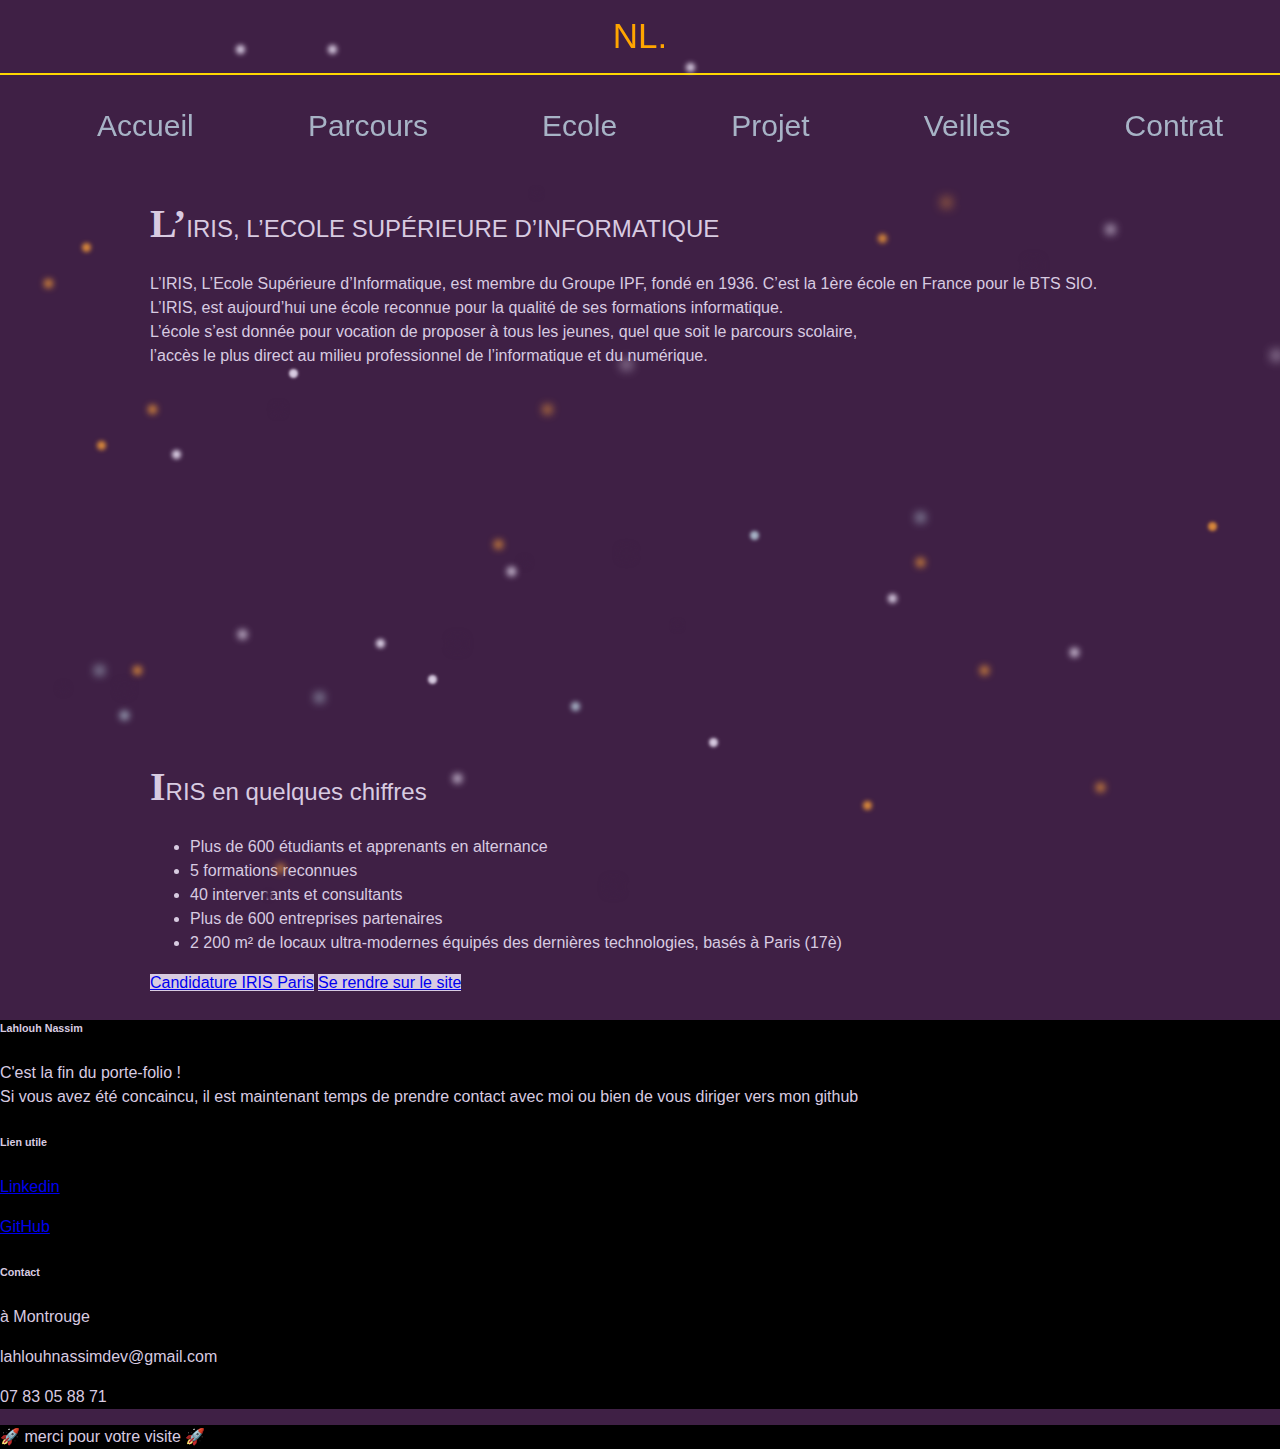
<file: ecole.html>
<!doctype html>
<html lang="en">
  <head>
    <!-- Required meta tags -->
    <meta charset="utf-8">
    <meta name="viewport" content="width=device-width, initial-scale=1">

    <!-- Bootstrap CSS -->
    <link href="https://cdn.jsdelivr.net/npm/bootstrap@5.1.3/dist/css/bootstrap.min.css" rel="stylesheet" integrity="sha384-1BmE4kWBq78iYhFldvKuhfTAU6auU8tT94WrHftjDbrCEXSU1oBoqyl2QvZ6jIW3" crossorigin="anonymous">
 

    <title>cv nass</title>
    <link href="styles.css" rel="stylesheet">
  </head>
  <header>
    <nav id="navbar-example2" class="navbar navbar-light bg-light px-3">
    <a class="navbar-brand" href="index.html">NL.</a>
    <ul class="nav nav-pills">
      <li class="nav-item">
        <a class="nav-link" href="index.html" target="blank">Accueil</a>
      </li>
      <li class="nav-item">
        <a class="nav-link" href="parcours.html" target="blank">Parcours</a>
      </li>
      <li class="nav-item">
        <a class="nav-link" href="ecole.html" target="blank">Ecole</a>
      </li>
      <li class="nav-item">
        <a class="nav-link" href="projet.html" target="blank">Projet</a>
      </li>
      <li class="nav-item">
        <a class="nav-link" href="veilles.html" target="blank">Veilles</a>
      </li>
      <li class="nav-item">
        <a class="nav-link" href="#fin">Contrat</a>
      </li>
    </ul>
  </nav>
  </header>
  <body class="background">
      <span></span>
      <span></span>
      <span></span>
      <span></span>
      <span></span>
      <span></span>
      <span></span>
      <span></span>
      <span></span>
      <span></span>
      <span></span>
      <span></span>
      <span></span>
      <span></span>
      <span></span>
      <span></span>
      <span></span>
      <span></span>
      <span></span>
      <span></span>
      <span></span>
      <span></span>
      <span></span>
      <span></span>
      <span></span>
      <span></span>
      <span></span>
      <span></span>
      <span></span>
      <span></span>
      <span></span>
      <span></span>
      <span></span>
      <span></span>
      <span></span>
      <span></span>
      <span></span>
      <span></span>
      <span></span>
      <span></span>
      <span></span>
      <span></span>
      <span></span>
      <span></span>
      <span></span>
      <span></span>
      <span></span>
      <span></span>
      <span></span>
      <span></span>
   </div>
  <body>
    <section class="main-content marge">
<div>
      <h2>L’IRIS, L’ECOLE SUPÉRIEURE D’INFORMATIQUE</h2>
      L’IRIS, L’Ecole Supérieure d’Informatique, est membre du Groupe IPF, fondé en 1936. C’est la 1ère école en France pour le BTS SIO.<br>

      L’IRIS, est aujourd’hui une école reconnue pour la qualité de ses formations informatique.<br>

      L’école s’est donnée pour vocation de proposer à tous les jeunes, quel que soit le parcours scolaire, <br>l’accès le plus direct au milieu professionnel de l’informatique et du numérique.
<br>
    </div>
     
      <iframe width="560" height="315" src="https://www.youtube.com/embed/IgxVxkARK70" title="YouTube video player" frameborder="0" allow="accelerometer; autoplay; clipboard-write; encrypted-media; gyroscope; picture-in-picture; web-share" style="margin-top: 35px;" allowfullscreen></iframe>
       

      <h2 id="intérêts">IRIS en quelques chiffres</h2>
      <ul>
        <li>Plus de 600 étudiants et apprenants en alternance</li>
        <li>5 formations reconnues</li>
        <li>40 intervenants et consultants</li>
        <li>Plus de 600 entreprises partenaires</li>
        <li> 2 200 m² de locaux ultra-modernes équipés des dernières technologies, basés à Paris (17è)</li>
      </ul>



      <div class="button__wrapper">
        <a href="https://ecoleiris.fr/paris/candidature" class="btn" style="width: 210px; ">Candidature IRIS Paris</a>
        <a href="https://ecoleiris.fr/" class="btn" style="width: 210px;" >Se rendre sur le site </a>
      </div>
    </section>
    
  </body>
   
</html>
  
</div>
</div>
</section>
    
    <script src="https://cdn.jsdelivr.net/npm/bootstrap@5.1.3/dist/js/bootstrap.bundle.min.js" integrity="sha384-ka7Sk0Gln4gmtz2MlQnikT1wXgYsOg+OMhuP+IlRH9sENBO0LRn5q+8nbTov4+1p" crossorigin="anonymous"></script>

    
  </body>
  

  <footer class="text-center text-lg-start bg-light text-white h5">
    <section id="fin" class="" style="background-color: rgb(0, 0, 0);">
      <div class="container text-center text-md-start mt-5">
        <div class="row mt-3">
          <div class="col-md-3 col-lg-4 col-xl-3 mx-auto mb-4">
            <h6 class="text-uppercase fw-bold mb-4">Lahlouh Nassim</h6>
            <p>
              C'est la fin du porte-folio ! <br>Si vous avez été concaincu,  il est maintenant temps de prendre contact avec moi ou bien de vous diriger vers mon github
            </p>
          </div>
          <div class="col-md-2 col-lg-2 col-xl-2 mx-auto mb-4">
            <h6 class="text-uppercase fw-bold mb-4">
              Lien utile
            </h6>
            <p>
              <p>
                <a href="https://www.linkedin.com/in/nassim-lahlouh-%F0%9F%92%BB%F0%9F%93%9A-6a96a8235/" class="text-reset" target="_blank">Linkedin</a>
              </p>
              <p>
                <a href="https://github.com/NassimDevNum" class="text-reset" target="_blank">GitHub</a>
              </p>
          </div>
          <div class="col-md-4 col-lg-3 col-xl-3 mx-auto mb-md-0 mb-4">
            <h6 class="text-uppercase fw-bold mb-4">Contact</h6>
            <p> à Montrouge</p>
            <p>lahlouhnassimdev@gmail.com</p>
            <p>07 83 05 88 71</p>
          </div>
        </div>
      </div>
    </section>
    <div class="text-center p-4" style="background-color: rgba(0, 0, 0, 10.05);">
     <p>&#128640; merci pour votre visite &#128640;</p> 
    </div>
  </footer>
</html>
</file>
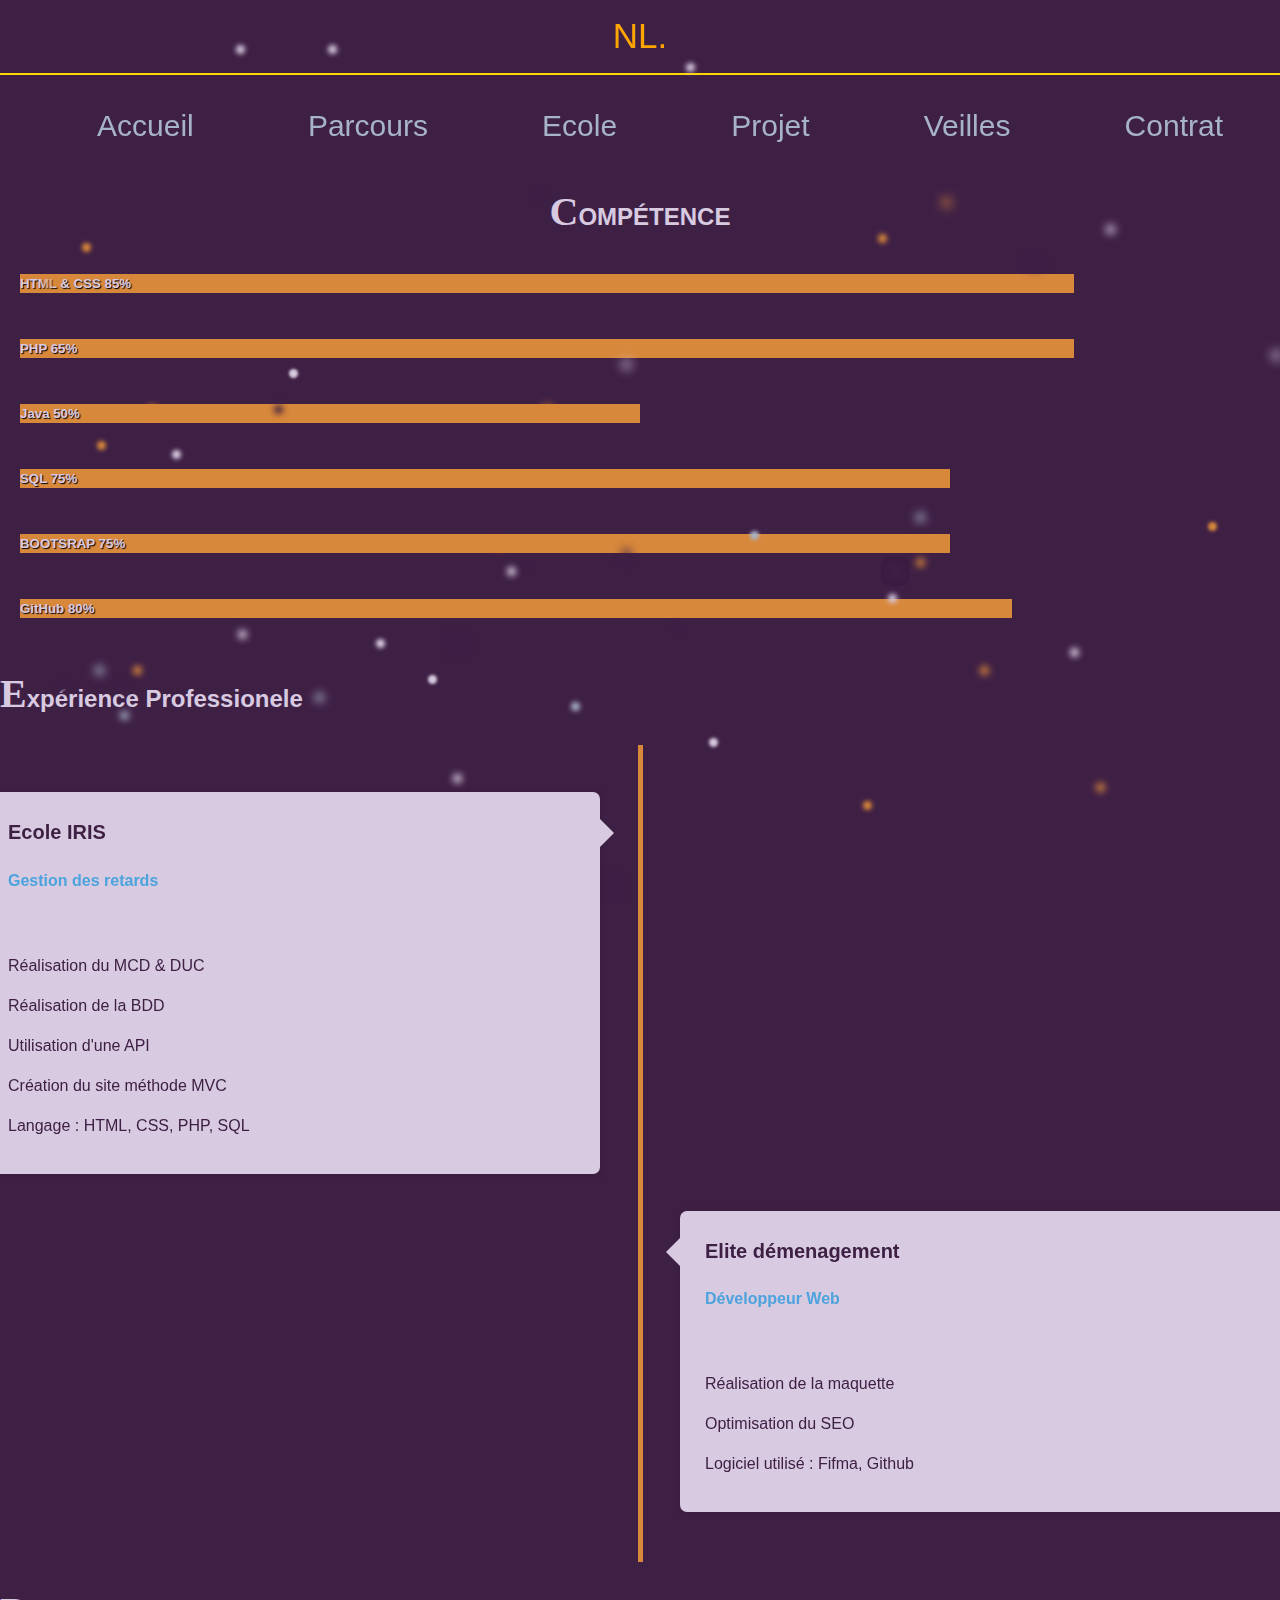
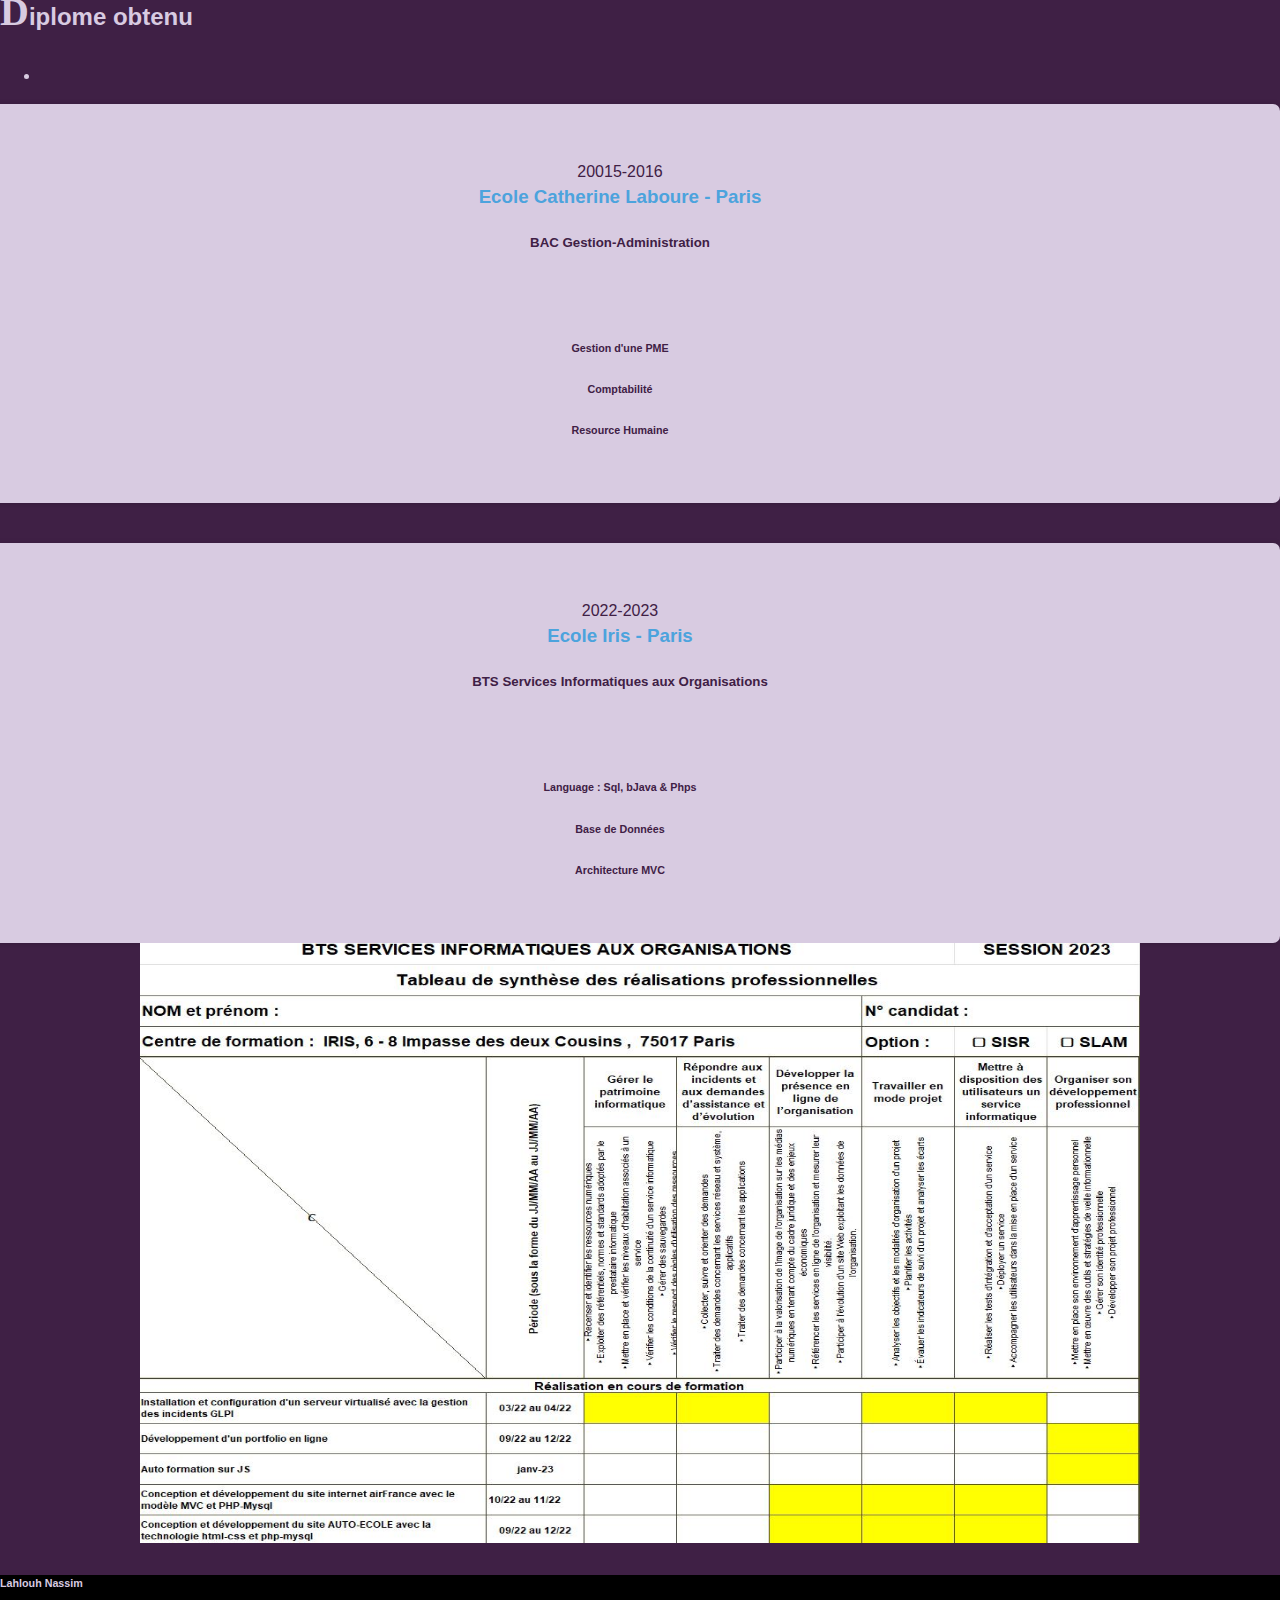
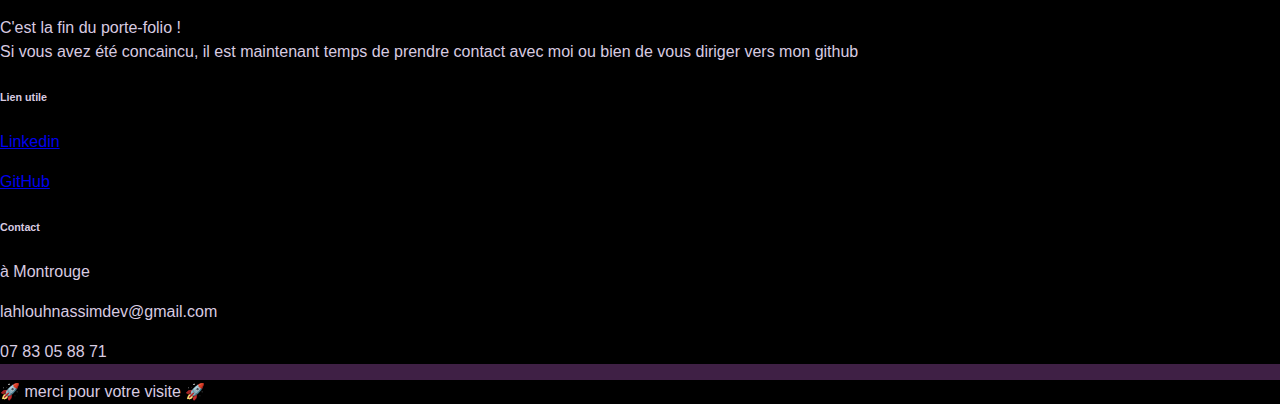
<file: parcours.html>
<!doctype html>
<html lang="en">
  <head>
    <!-- Required meta tags -->
    <meta charset="utf-8">
    <meta name="viewport" content="width=device-width, initial-scale=1">

    <!-- Bootstrap CSS -->
    <link href="https://cdn.jsdelivr.net/npm/bootstrap@5.1.3/dist/css/bootstrap.min.css" rel="stylesheet" integrity="sha384-1BmE4kWBq78iYhFldvKuhfTAU6auU8tT94WrHftjDbrCEXSU1oBoqyl2QvZ6jIW3" crossorigin="anonymous">
 

    <title>cv nass</title>
    <link href="styles.css" rel="stylesheet">
  </head>
  <header>
    <nav id="navbar-example2" class="navbar navbar-light bg-light px-3">
    <a class="navbar-brand" href="index.html">NL.</a>
    <ul class="nav nav-pills">
      <li class="nav-item">
        <a class="nav-link" href="index.html" target="blank">Accueil</a>
      </li>
      <li class="nav-item">
        <a class="nav-link" href="parcours.html" target="blank">Parcours</a>
      </li>
      <li class="nav-item">
        <a class="nav-link" href="ecole.html" target="blank">Ecole</a>
      </li>
      <li class="nav-item">
        <a class="nav-link" href="projet.html" target="blank">Projet</a>
      </li>
      <li class="nav-item">
        <a class="nav-link" href="veilles.html" target="blank">Veilles</a>
      </li>
      <li class="nav-item">
        <a class="nav-link" href="#fin">Contrat</a>
      </li>
    </ul>
  </nav>
  </header>
  <body class="background">
      <span></span>
      <span></span>
      <span></span>
      <span></span>
      <span></span>
      <span></span>
      <span></span>
      <span></span>
      <span></span>
      <span></span>
      <span></span>
      <span></span>
      <span></span>
      <span></span>
      <span></span>
      <span></span>
      <span></span>
      <span></span>
      <span></span>
      <span></span>
      <span></span>
      <span></span>
      <span></span>
      <span></span>
      <span></span>
      <span></span>
      <span></span>
      <span></span>
      <span></span>
      <span></span>
      <span></span>
      <span></span>
      <span></span>
      <span></span>
      <span></span>
      <span></span>
      <span></span>
      <span></span>
      <span></span>
      <span></span>
      <span></span>
      <span></span>
      <span></span>
      <span></span>
      <span></span>
      <span></span>
      <span></span>
      <span></span>
      <span></span>
      <span></span>
   </div>

   <section id="skills">
    <div class="red-divider"></div>
    <div class="heading">
      <div class="heading" style="text-align: center;">
        <h2 style="color:#d8cbe1;">Compétence</h2>
    </div>
    </div>
    <div class="container">
    <div class="row">
        <div class="col-md-6">
            <div class="progress" style="height: 35px;">
                <div class="progress-bar" role="progressbar" aria-valuenow="85" aria-valuemin="0" aria-valuemax="100" style="width: 85%;">
                <h5>HTML & CSS 85%</h5>
            </div>
            </div>
            <div class="progress" style="height: 35px;">
                <div class="progress-bar" role="progressbar" aria-valuenow="85" aria-valuemin="0" aria-valuemax="100" style="width: 85%;">
                <h5>PHP 65%</h5>
            </div>
            </div>
            <div class="progress" style="height: 35px;">
                <div class="progress-bar" role="progressbar" aria-valuenow="50" aria-valuemin="0" aria-valuemax="100" style="width: 50%;">
                <h5>Java 50%</h5>
            </div>
            </div>
        </div>
        <div class="col-md-6">
            <div class="progress" style="height: 35px;">
                <div class="progress-bar" role="progressbar" aria-valuenow="35" aria-valuemin="0" aria-valuemax="100" style="width: 75%;">
                <h5>SQL 75%</h5>
            </div>
            </div>
            <div class="progress" style="height: 35px;">
                <div class="progress-bar" role="progressbar" aria-valuenow="75" aria-valuemin="0" aria-valuemax="100" style="width: 75%;">
                <h5>BOOTSRAP 75%</h5>
            </div>
            </div>
            <div class="progress" style="height: 35px;">
                <div class="progress-bar" role="progressbar" aria-valuenow="0" aria-valuemin="0" aria-valuemax="100" style="width: 80%;">
                <h5>GitHub 80%</h5>
            </div>
            </div>
        </div>
    </div>
</section>

   <section id="experience">
    <div class="container">
        <div class="white-divider"></div>
        <div class="heading">
            <h2>Expérience Professionele</h2>
        </div>
        <ul class="timeline">
            <li>
                <div class="timeline-badge"><span class="bi bi-briefcase-fill"></span></div>                       
                <div class="timeline-panel-container">
                    <div class="timeline-panel">
                        <div class="timeline-heading">
                            <h3 style="color: #3f2045;">Ecole IRIS</h3>
                            <h4>Gestion des retards</h4>
                            <p class="text-muted"><small class="bi bi-clock"></small> 2022</p>
                        </div> 
                    <div class="timeline-body" style="color:#3f2045 ;">
                        <p></p>
                        <p>Réalisation du MCD & DUC</p>
                        <p>Réalisation de la BDD</p>
                        <p>Utilisation d'une API</p>
                        <p>Création du site méthode MVC</p>
                        <p>Langage : HTML, CSS, PHP, SQL</p>
                    </div>
                    </div>
                </div>
            </li>
            <li>
                <div class="timeline-badge"><span class="bi bi-briefcase-fill"></span></div>                       
                <div class="timeline-panel-container-inverted">
                    <div class="timeline-panel">
                        <div class="timeline-heading">
                            <h3 style="color: #3f2045;">Elite démenagement</h3>
                            <h4>Développeur Web</h4>
                            <p class="text-muted"><small class="bi bi-clock"></small>2022</p>
                        </div>
                    <div class="timeline-body" style="color:#3f2045 ;">
                        <p>Réalisation de la maquette</p>
                        <p>Optimisation du SEO</p>
                        <p>Logiciel utilisé : Fifma, Github</p>
                    </div>
                </div>
                </div>
            </li>
            
        </ul>
    </div>
</section>


<section id="education">
    <div class="container">
        
        <div class="red-divider"></div>
        <div class="heading">
            <h2>Diplome obtenu</h2>
        </div>
    <div class="row">
    <div class="col-sm-6">       
        <ul class='list-of-my-education'>
            <li>
                <div class="my-education-container"style="color:#3f2045 ;">
                    <div class="education-panel">
                        <p class="text-muted"><span class="bi bi-clock"></span> 20015-2016</p>
                        <div class="education-icon"><span class="bi bi-layers-fill"></span></div>
                        <div class="education-heading" style="color:#3f2045 ;">
                            <h3>Ecole Catherine Laboure - Paris</h3>
                            <h5>BAC Gestion-Administration</h5>
                        </div>    
                            <div class="red-divider"></div>
                                <div class="education-subtitle">
                            <h6>Gestion d'une PME</h6>
                            <h6>Comptabilité</h6>    
                            <h6>Resource Humaine</h6>   
                                </div>
                    </div>
                </div>
            </li>
        </ul>     
    </div>
        <div class="col-sm-6">
            <ul class='list-of-my-education'>
                <li>
                    <div class="my-education-container" style="color:#3f2045 ;">
                        <div class="education-panel">
                            <p class="text-muted"><small class="bi bi-clock"></small> 2022-2023</p>
                            <div class="education-icon"><span class="bi bi-layers-fill"></span></div>
                            <div class="education-heading">
                                <h3>Ecole Iris - Paris</h3>
                                <h5>BTS Services Informatiques aux Organisations</h5>
                            </div>
                                <div class="red-divider"></div>
                                    <div class="education-subtitle">
                                <h6>Language : Sql, bJava & Phps</h6>
                                <h6>Base de Données</h6>
                                <h6>Architecture MVC </h6> 
                                    </div>
                        </div>
                    </div>
                </li>
            </ul>    
        </div>
    </div>
</div>
</section>
<section>
  <div style="text-align: center; padding-top:45px">
    <img src="../images/synt.png"   style="width: 1000px; height: 600px;">
  </div>
</section>

    
    <script src="https://cdn.jsdelivr.net/npm/bootstrap@5.1.3/dist/js/bootstrap.bundle.min.js" integrity="sha384-ka7Sk0Gln4gmtz2MlQnikT1wXgYsOg+OMhuP+IlRH9sENBO0LRn5q+8nbTov4+1p" crossorigin="anonymous"></script>

    
  </body>
  

  <footer class="text-center text-lg-start bg-light text-white h5">
    <section id="fin" class="" style="background-color: rgb(0, 0, 0);">
      <div class="container text-center text-md-start mt-5">
        <div class="row mt-3">
          <div class="col-md-3 col-lg-4 col-xl-3 mx-auto mb-4">
            <h6 class="text-uppercase fw-bold mb-4">Lahlouh Nassim</h6>
            <p>
              C'est la fin du porte-folio ! <br>Si vous avez été concaincu,  il est maintenant temps de prendre contact avec moi ou bien de vous diriger vers mon github
            </p>
          </div>
          <div class="col-md-2 col-lg-2 col-xl-2 mx-auto mb-4">
            <h6 class="text-uppercase fw-bold mb-4">
              Lien utile
            </h6>
            <p>
              <a href="https://www.linkedin.com/in/nassim-lahlouh-%F0%9F%92%BB%F0%9F%93%9A-6a96a8235/" class="text-reset" target="_blank">Linkedin</a>
            </p>
            <p>
              <a href="https://github.com/NassimDevNum" class="text-reset" target="_blank">GitHub</a>
            </p>
          </div>
          <div class="col-md-4 col-lg-3 col-xl-3 mx-auto mb-md-0 mb-4">
            <h6 class="text-uppercase fw-bold mb-4">Contact</h6>
            <p> à Montrouge</p>
            <p>lahlouhnassimdev@gmail.com</p>
            <p>07 83 05 88 71</p>
          </div>
        </div>
      </div>
    </section>
    <div class="text-center p-4" style="background-color: rgba(0, 0, 0, 10.05);">
     <p>&#128640; merci pour votre visite &#128640;</p> 
    </div>
  </footer>
</html>
</file>
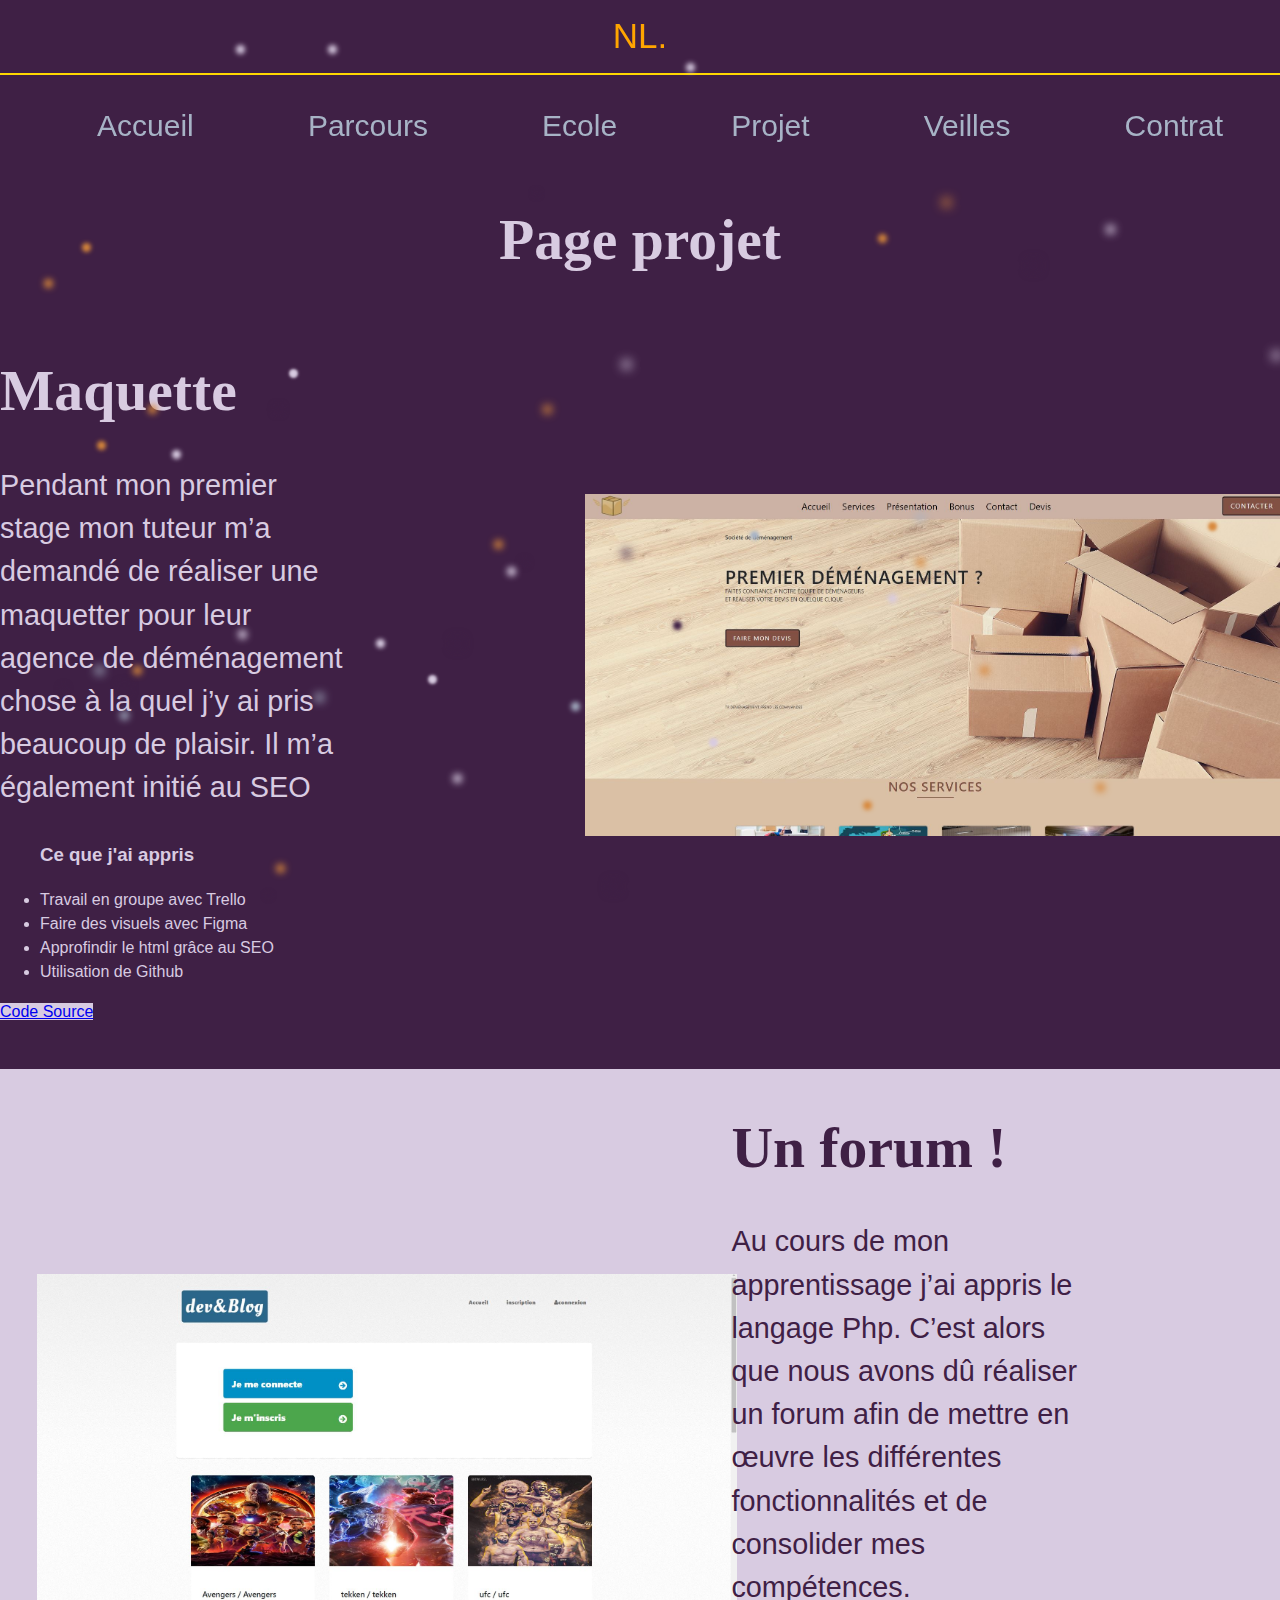
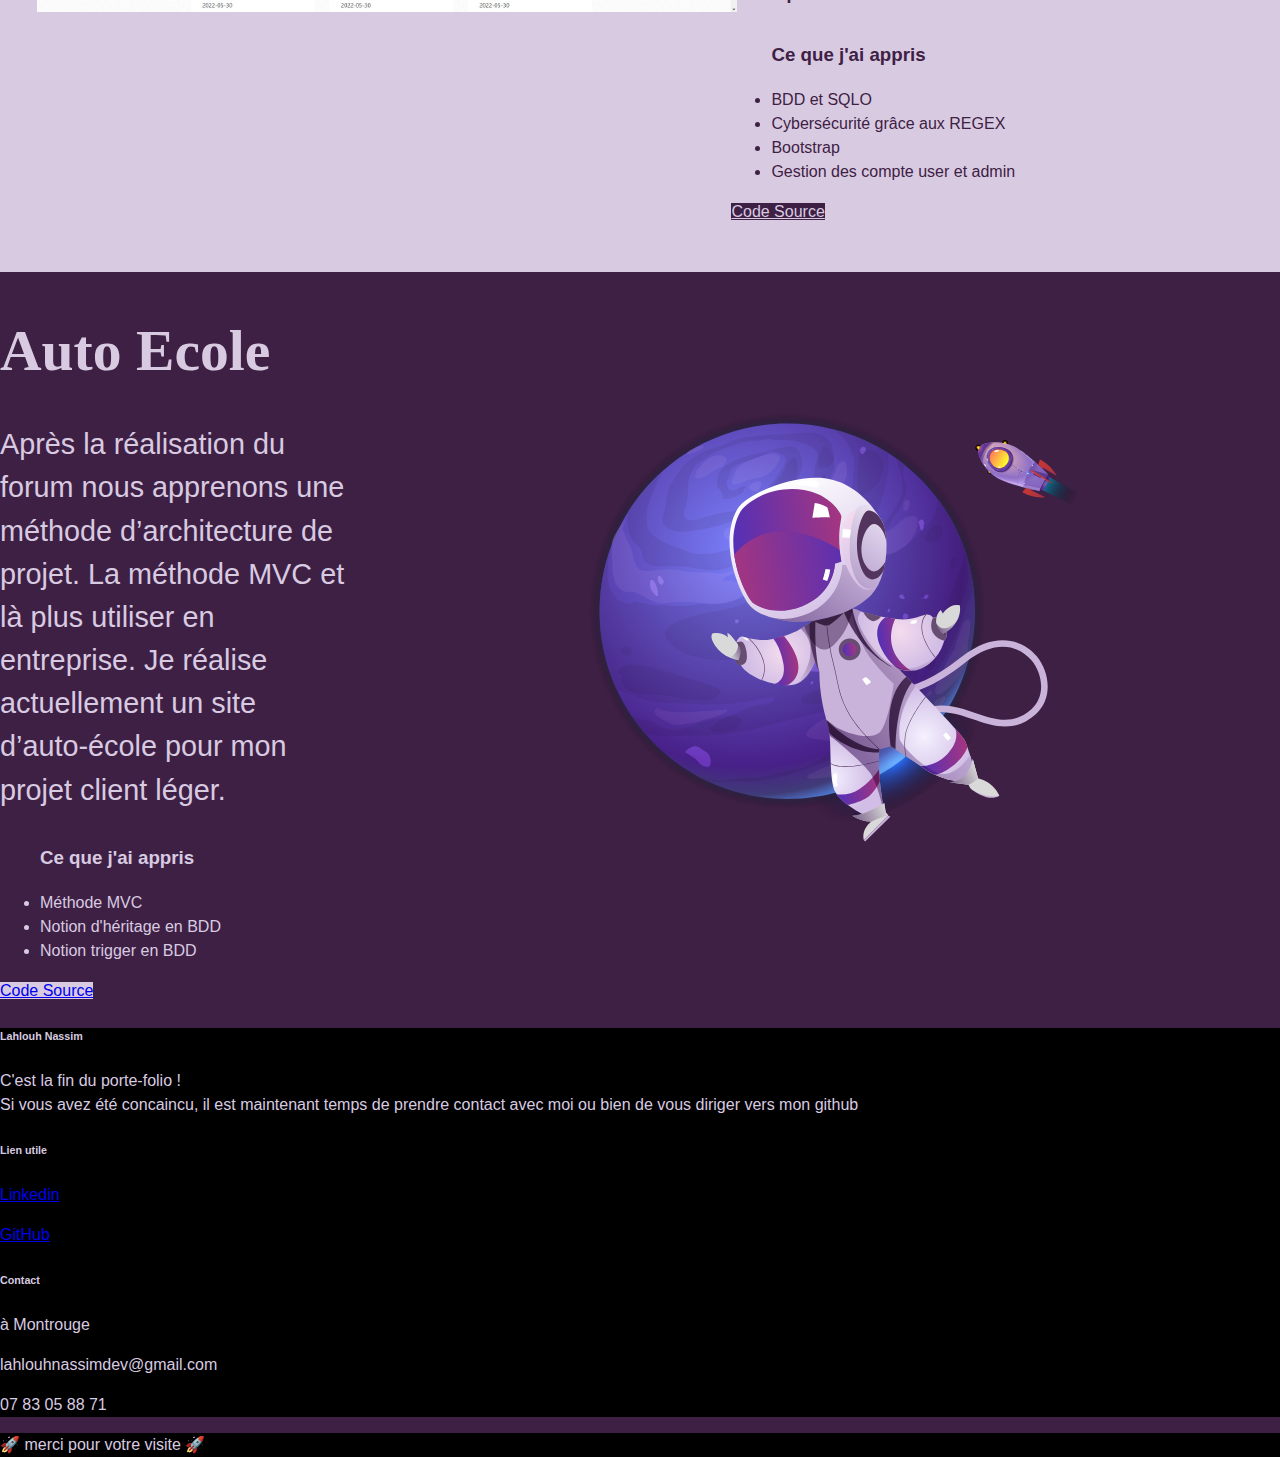
<file: projet.html>
<!doctype html>
<html lang="en">
  <head>
    <!-- Required meta tags -->
    <meta charset="utf-8">
    <meta name="viewport" content="width=device-width, initial-scale=1">

    <!-- Bootstrap CSS -->
    <link href="https://cdn.jsdelivr.net/npm/bootstrap@5.1.3/dist/css/bootstrap.min.css" rel="stylesheet" integrity="sha384-1BmE4kWBq78iYhFldvKuhfTAU6auU8tT94WrHftjDbrCEXSU1oBoqyl2QvZ6jIW3" crossorigin="anonymous">
 

    <title>cv nass</title>
    <link href="styles.css" rel="stylesheet">
  </head>
  <header>
    <nav id="navbar-example2" class="navbar navbar-light bg-light px-3">
    <a class="navbar-brand" href="index.html">NL.</a>
    <ul class="nav nav-pills">
      <li class="nav-item">
        <a class="nav-link" href="index.html" target="blank">Accueil</a>
      </li>
      <li class="nav-item">
        <a class="nav-link" href="parcours.html" target="blank">Parcours</a>
      </li>
      <li class="nav-item">
        <a class="nav-link" href="ecole.html" target="blank">Ecole</a>
      </li>
      <li class="nav-item">
        <a class="nav-link" href="projet.html" target="blank">Projet</a>
      </li>
      <li class="nav-item">
        <a class="nav-link" href="veilles.html" target="blank">Veilles</a>
      </li>
      <li class="nav-item">
        <a class="nav-link" href="#fin">Contrat</a>
      </li>
    </ul>
  </nav>
  </header>
  <body class="background">
      <span></span>
      <span></span>
      <span></span>
      <span></span>
      <span></span>
      <span></span>
      <span></span>
      <span></span>
      <span></span>
      <span></span>
      <span></span>
      <span></span>
      <span></span>
      <span></span>
      <span></span>
      <span></span>
      <span></span>
      <span></span>
      <span></span>
      <span></span>
      <span></span>
      <span></span>
      <span></span>
      <span></span>
      <span></span>
      <span></span>
      <span></span>
      <span></span>
      <span></span>
      <span></span>
      <span></span>
      <span></span>
      <span></span>
      <span></span>
      <span></span>
      <span></span>
      <span></span>
      <span></span>
      <span></span>
      <span></span>
      <span></span>
      <span></span>
      <span></span>
      <span></span>
      <span></span>
      <span></span>
      <span></span>
      <span></span>
      <span></span>
      <span></span>
   </div>

   <section id="hero">
    <h1 class="hero__heading" style="text-align: center;">Page projet</h1>
    <div class="container">
      <div class="hero__wrapper" style="padding-bottom: 45px;">
        <div class="hero__left" data-aos="fade-left">
          <div class="hero__left__wrapper">

            <h1 class="hero__heading">Maquette</h1>
            <p class="hero__info">
              Pendant mon premier stage mon tuteur m’a demandé de réaliser une maquetter pour leur agence de déménagement chose à la quel j’y ai pris beaucoup de plaisir. Il m’a également initié au SEO 

              <ul>
                <h3>Ce que j'ai appris</h3>
                <li>Travail en groupe avec Trello</li>
                <li>Faire des visuels avec Figma</li>
                <li>Approfindir le html grâce au SEO</li>
                <li>Utilisation de Github</li>
              </ul>
            </p>
            <div class="button__wrapper">
              <a href="https://github.com/NassimDevNum/StageDemenagement" class="btn">Code Source</a>
            </div>
          </div>
        </div>
        <div class="hero__right" data-aos="fade-right">
          <div class="hero__imgWrapper">
            <img src="../images/demana.JPG"   style="width:700px; height: 450;";
            height: 500px;">
          </div>
        </div>
      </div>
    </div>
  </section>

  <section id="hero" style="background-color: #d8cbe1; padding-bottom: 48px;">
    <div class="container">
      <div class="hero__wrapper">
        <div class="hero__right" data-aos="fade-right">
            <div class="hero__imgWrapper">
              <img src="../images/blog.png"   style="width:700px; height: 450;";
              height: 500px;">
            </div>
          </div>
        <div class="hero__left" data-aos="fade-left">       
          <div class="hero__left__wrapper" style="color: #3f2045;">
            <h1 class="hero__heading" style="color: #3f2045;">Un forum !</h1>
            <p class="hero__info" style="color: #3f2045;">
              Au cours de mon apprentissage j’ai appris le langage Php. C’est alors que nous avons dû réaliser un forum afin de mettre en œuvre les différentes fonctionnalités et de consolider mes compétences.
              <ul>
                <h3>Ce que j'ai appris</h3>
                <li>BDD et SQLO</li>
                <li>Cybersécurité grâce aux REGEX</li>
                <li>Bootstrap</li>
                <li>Gestion des compte user et admin</li>
              </ul>
            </p>
            <div class="button__wrapper">
              <a href="https://github.com/NassimDevNum/Projet-Forum" class="btn" style="background-color: #3f2045; color:#d8cbe1">Code Source</a>
            </div>
          </div>
        </div>
        
      </div>
    </div>
  </section>

  <section id="hero">
    <div class="container">
      <div class="hero__wrapper">
        <div class="hero__left" data-aos="fade-left">
          <div class="hero__left__wrapper">

            <h1 class="hero__heading">Auto Ecole</h1>
            <p class="hero__info">
              Après la réalisation du forum nous apprenons une méthode d’architecture de projet. La méthode MVC et là plus utiliser en entreprise. Je réalise actuellement un site d’auto-école pour mon projet client léger.
              <ul>
                <h3>Ce que j'ai appris</h3>
                <li>Méthode MVC</li>
                <li>Notion d'héritage en BDD</li>
                <li>Notion trigger en BDD</li>
              </ul>
            </p>
            <div class="button__wrapper">
              <a href="https://github.com/NassimDevNum/AutoEcole" class="btn">Code Source</a>
            </div>
          </div>
        </div>
        <div class="hero__right" data-aos="fade-right">
          <div class="hero__imgWrapper">
            <img src="../images/header-img.svg"   style="width: 500px;
            height: 500px;">
          </div>
        </div>
      </div>
    </div>
  </section>

  


    <script src="https://cdn.jsdelivr.net/npm/bootstrap@5.1.3/dist/js/bootstrap.bundle.min.js" integrity="sha384-ka7Sk0Gln4gmtz2MlQnikT1wXgYsOg+OMhuP+IlRH9sENBO0LRn5q+8nbTov4+1p" crossorigin="anonymous"></script>

  </body>

  <footer class="text-center text-lg-start bg-light text-white h5">
    <section id="fin" class="" style="background-color: rgb(0, 0, 0);">
      <div class="container text-center text-md-start mt-5">
        <div class="row mt-3">
          <div class="col-md-3 col-lg-4 col-xl-3 mx-auto mb-4">
            <h6 class="text-uppercase fw-bold mb-4">Lahlouh Nassim</h6>
            <p>
              C'est la fin du porte-folio ! <br>Si vous avez été concaincu,  il est maintenant temps de prendre contact avec moi ou bien de vous diriger vers mon github
            </p>
          </div>
          <div class="col-md-2 col-lg-2 col-xl-2 mx-auto mb-4">
            <h6 class="text-uppercase fw-bold mb-4">
              Lien utile
            </h6>
            <p>
              <a href="https://www.linkedin.com/in/nassim-lahlouh-%F0%9F%92%BB%F0%9F%93%9A-6a96a8235/" class="text-reset" target="_blank">Linkedin</a>
            </p>
            <p>
              <a href="https://github.com/NassimDevNum" class="text-reset" target="_blank">GitHub</a>
            </p>
          </div>
          <div class="col-md-4 col-lg-3 col-xl-3 mx-auto mb-md-0 mb-4">
            <h6 class="text-uppercase fw-bold mb-4">Contact</h6>
            <p> à Montrouge</p>
            <p>lahlouhnassimdev@gmail.com</p>
            <p>07 83 05 88 71</p>
          </div>
        </div>
      </div>
    </section>
    <div class="text-center p-4" style="background-color: rgba(0, 0, 0, 10.05);">
     <p>&#128640; merci pour votre visite &#128640;</p> 
    </div>
  </footer>
</html>
</file>
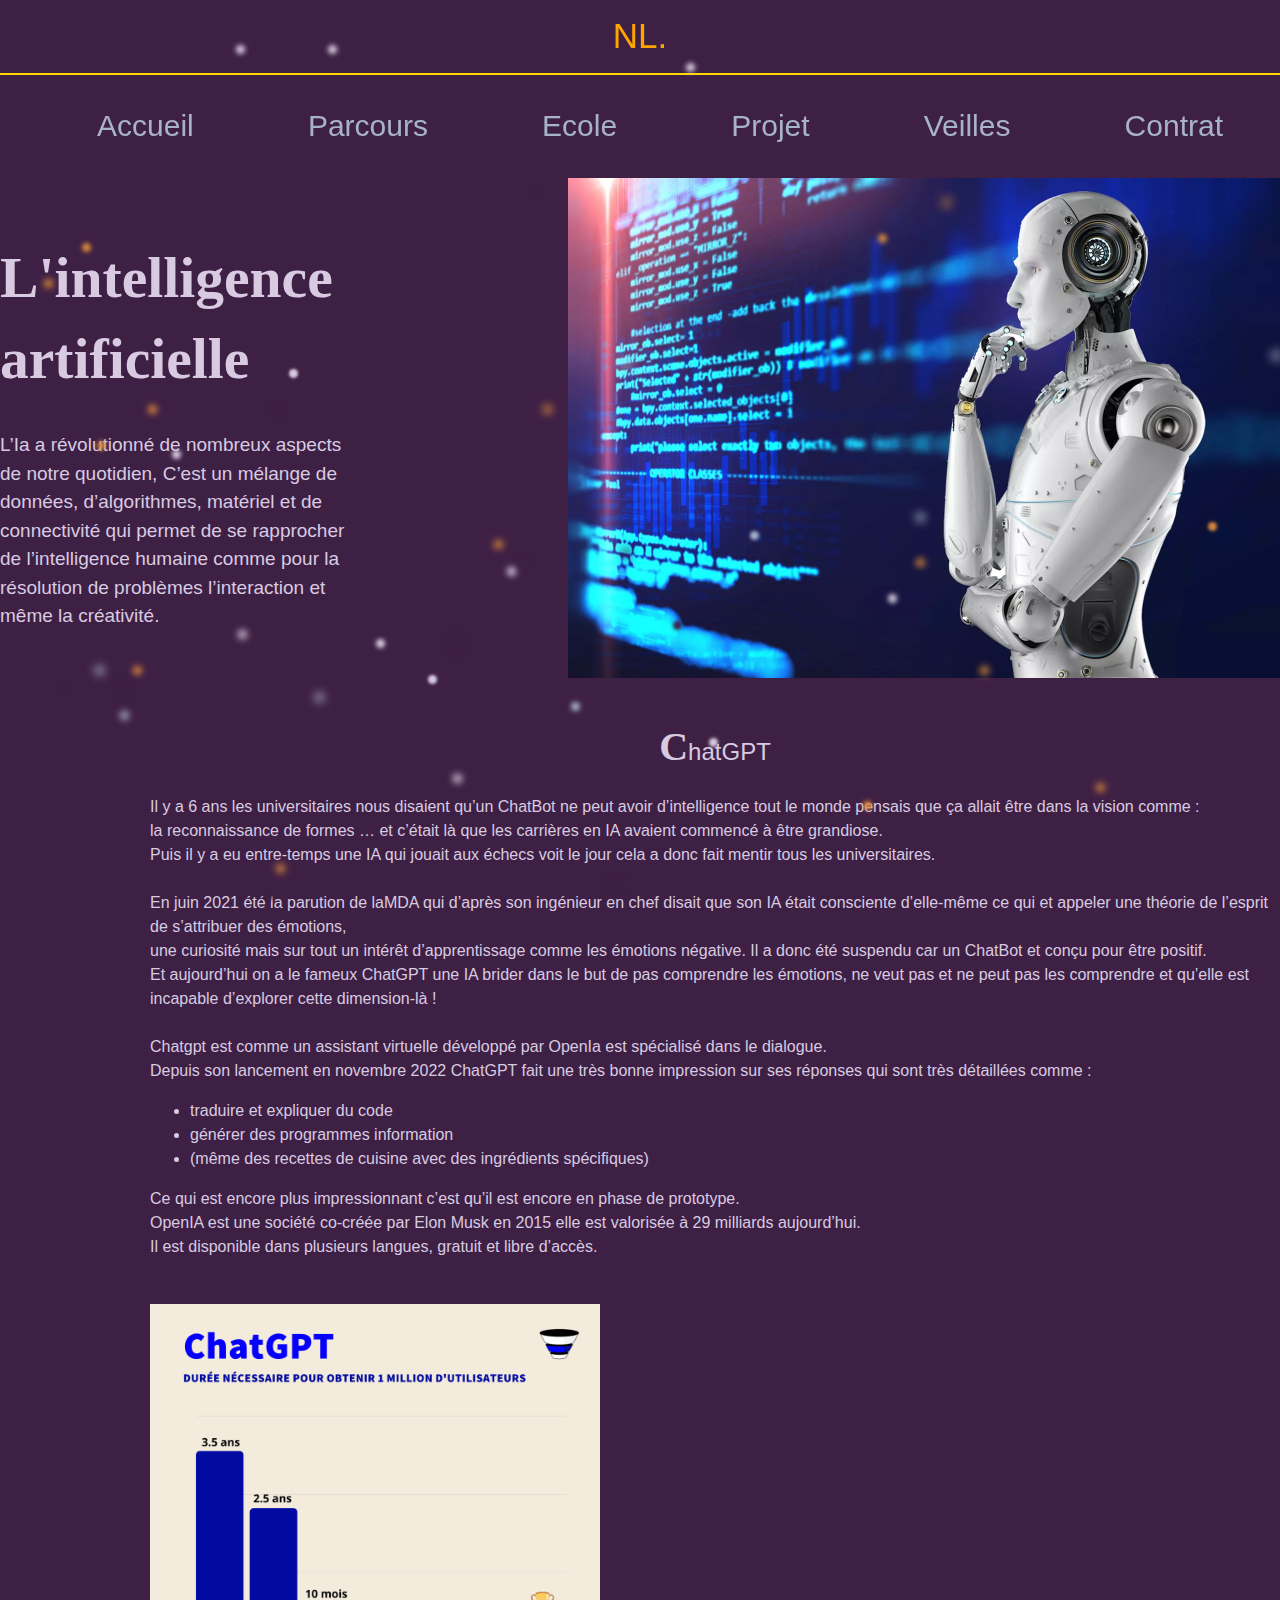
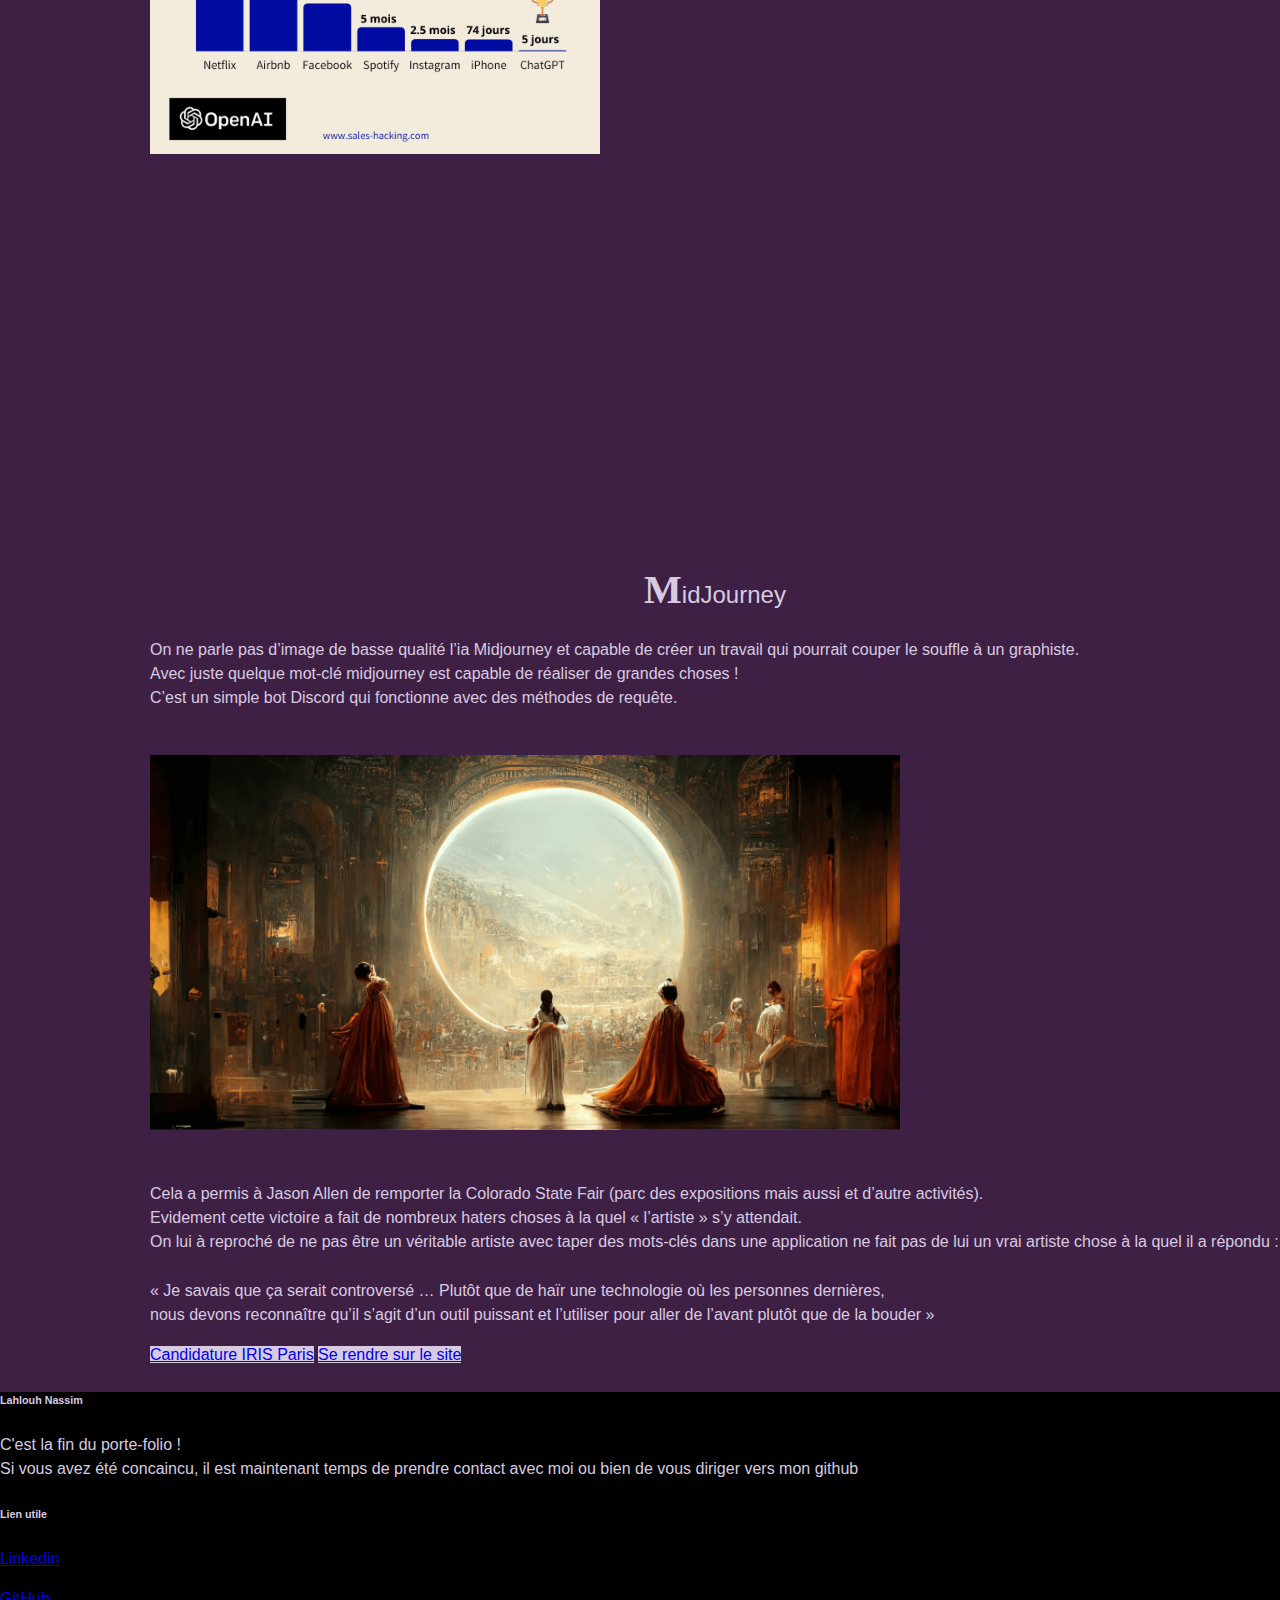
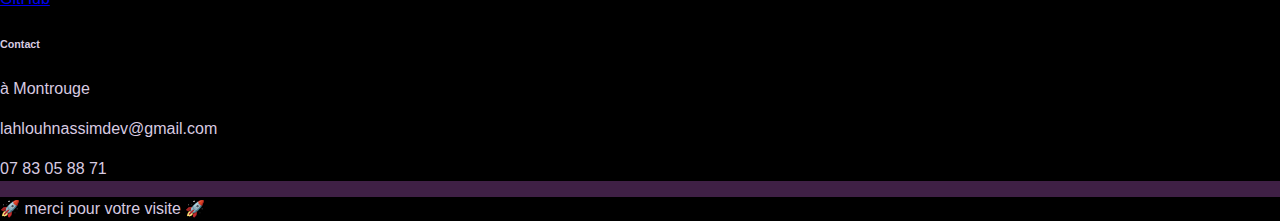
<file: veilles.html>
<!doctype html>
<html lang="en">
  <head>
    <!-- Required meta tags -->
    <meta charset="utf-8">
    <meta name="viewport" content="width=device-width, initial-scale=1">

    <!-- Bootstrap CSS -->
    <link href="https://cdn.jsdelivr.net/npm/bootstrap@5.1.3/dist/css/bootstrap.min.css" rel="stylesheet" integrity="sha384-1BmE4kWBq78iYhFldvKuhfTAU6auU8tT94WrHftjDbrCEXSU1oBoqyl2QvZ6jIW3" crossorigin="anonymous">
 

    <title>cv nass</title>
    <link href="styles.css" rel="stylesheet">
  </head>
  <header>
    <nav id="navbar-example2" class="navbar navbar-light bg-light px-3">
    <a class="navbar-brand" href="index.html">NL.</a>
    <ul class="nav nav-pills">
      <li class="nav-item">
        <a class="nav-link" href="index.html" target="blank">Accueil</a>
      </li>
      <li class="nav-item">
        <a class="nav-link" href="parcours.html" target="blank">Parcours</a>
      </li>
      <li class="nav-item">
        <a class="nav-link" href="ecole.html" target="blank">Ecole</a>
      </li>
      <li class="nav-item">
        <a class="nav-link" href="projet.html" target="blank">Projet</a>
      </li>
      <li class="nav-item">
        <a class="nav-link" href="veilles.html" target="blank">Veilles</a>
      </li>
      <li class="nav-item">
        <a class="nav-link" href="#fin">Contrat</a>
      </li>
    </ul>
  </nav>
  </header>
  <body class="background">
      <span></span>
      <span></span>
      <span></span>
      <span></span>
      <span></span>
      <span></span>
      <span></span>
      <span></span>
      <span></span>
      <span></span>
      <span></span>
      <span></span>
      <span></span>
      <span></span>
      <span></span>
      <span></span>
      <span></span>
      <span></span>
      <span></span>
      <span></span>
      <span></span>
      <span></span>
      <span></span>
      <span></span>
      <span></span>
      <span></span>
      <span></span>
      <span></span>
      <span></span>
      <span></span>
      <span></span>
      <span></span>
      <span></span>
      <span></span>
      <span></span>
      <span></span>
      <span></span>
      <span></span>
      <span></span>
      <span></span>
      <span></span>
      <span></span>
      <span></span>
      <span></span>
      <span></span>
      <span></span>
      <span></span>
      <span></span>
      <span></span>
      <span></span>
   </div>

   <section id="hero">
    <div class="container">
      <div class="hero__wrapper">
        <div class="hero__left" data-aos="fade-left">
          <div class="hero__left__wrapper">

            <h1 class="hero__heading">L'intelligence artificielle</h1>
            <p class="hero__info" style="font-size: 19px;">
                L’Ia a révolutionné de nombreux aspects de notre quotidien, C’est un mélange de données, d’algorithmes, matériel et de connectivité qui permet de se rapprocher de l’intelligence humaine comme pour la résolution de problèmes l’interaction et même la créativité.
            </p>
            <!--
            <div class="button__wrapper">
              <a href="../images/LahlouhNassimCvAlt.DOCX" download="LahlouhNassimCvAlt" class="btn">Télécharger CV</a>
              <a href="../html/projet.html" class="btn">Voir Les Projets</a>
            </div>
            -->
          </div>
        </div>
        <div class="hero__right" data-aos="fade-right">
          <div class="hero__imgWrapper">
            <img src="../images/24026992.webp"   style="width: auto;
            height: 500px;">
          </div>
        </div>
      </div>
    </div>
  </section>
  <section class="main-content marge">
    <div style="display: block; justify-content: space-between;" >
          <h2 style="text-align: center;">ChatGPT</h2>
          <div>
            Il y a 6 ans les universitaires nous disaient qu’un ChatBot ne peut avoir d’intelligence tout le monde pensais que ça allait être dans la vision comme :
            <br>
            la reconnaissance de formes … et c’était là que les carrières en IA avaient commencé à être grandiose. <br>
            Puis il y a eu entre-temps une IA qui jouait aux échecs voit le jour cela a donc fait mentir tous les universitaires.  
            <br><br>
            En juin 2021 été la parution de laMDA qui d’après son ingénieur en chef disait que son IA était consciente d’elle-même ce qui et appeler une théorie de l’esprit de s’attribuer des émotions,
            <br>
            une curiosité mais sur tout un intérêt d’apprentissage comme les émotions négative. Il a donc été suspendu car un ChatBot et conçu pour être positif.
            <br>
            Et aujourd’hui on a le fameux ChatGPT une IA brider dans le but de pas comprendre les émotions, ne veut pas et ne peut pas les comprendre et qu’elle est incapable d’explorer cette dimension-là !
            <br><br>
            Chatgpt est comme un assistant virtuelle développé par OpenIa est spécialisé dans le dialogue.<br>
            Depuis son lancement en novembre 2022 ChatGPT fait une très bonne impression sur ses réponses qui sont très détaillées comme :
            <ul>
                <li>traduire et expliquer du code</li>
                <li>générer des programmes information</li>
                <li>(même des recettes de cuisine avec des ingrédients spécifiques)</li>
            </ul> 
            Ce qui est encore plus impressionnant c’est qu’il est encore en phase de prototype. <br>
            OpenIA est une société co-créée par Elon Musk en 2015 elle est valorisée à 29 milliards aujourd’hui. <br>
            Il est disponible dans plusieurs langues, gratuit et libre d’accès.
        </div>
        <div>
            <img src="../images/1muser.png" width="450px" style="padding-top:45px ;">
   
        </div>
    </div>
        <iframe width="560" height="315" src="https://www.youtube.com/embed/5o_sv9xo3Gs?start=204" title="YouTube video player" frameborder="0" allow="accelerometer; autoplay; clipboard-write; encrypted-media; gyroscope; picture-in-picture; web-share" style="padding-top:45px ;" allowfullscreen></iframe>  
    
    
        <div style="display: block; justify-content: space-between;" >
            <h2 style="text-align: center;">MidJourney</h2>
            <div>
                On ne parle pas d’image de basse qualité l’ia Midjourney et capable de créer un travail qui pourrait couper le souffle à un graphiste.
                <br>
                Avec juste quelque mot-clé midjourney est capable de réaliser de grandes choses ! 
                <br>
                C’est un simple bot Discord qui fonctionne avec des méthodes de requête. <br>
                <div >
                    <img src="../images/midjODA.png" width="750px" style="padding:45px 0 45px 0 ;">
                </div>
                
                Cela a permis à Jason Allen de remporter la Colorado State Fair (parc des expositions mais aussi et d’autre activités). 
                <br>
                Evidement cette victoire a fait de nombreux haters choses à la quel « l’artiste » s’y attendait.
                <br>
                 On lui à reproché de ne pas être un véritable artiste avec taper des mots-clés dans une application ne fait pas de lui un vrai artiste chose à la quel il a répondu : <br>
                 
       <div style="margin-top:25px">     « Je savais que ça serait controversé … Plutôt que de haïr une technologie où les personnes dernières, 
                 <br>nous devons reconnaître qu’il s’agit d’un outil puissant et l’utiliser pour aller de l’avant plutôt que de la bouder »  
       </div>
                </p>       
                </div>
          <div>
             
     
          </div>
      </div>
    
          <div class="button__wrapper">
            <a href="https://ecoleiris.fr/paris/candidature" class="btn" style="width: 210px; ">Candidature IRIS Paris</a>
            <a href="https://ecoleiris.fr/" class="btn" style="width: 210px;" >Se rendre sur le site </a>
          </div>
        </section>
        

        
      </body>
       
    </html>
      
    </div>
    </div>
    </section>
        

    
    <script src="https://cdn.jsdelivr.net/npm/bootstrap@5.1.3/dist/js/bootstrap.bundle.min.js" integrity="sha384-ka7Sk0Gln4gmtz2MlQnikT1wXgYsOg+OMhuP+IlRH9sENBO0LRn5q+8nbTov4+1p" crossorigin="anonymous"></script>

    
  </body>
  
  <footer class="text-center text-lg-start bg-light text-white h5">
    <section id="fin" class="" style="background-color: rgb(0, 0, 0);">
      <div class="container text-center text-md-start mt-5">
        <div class="row mt-3">
          <div class="col-md-3 col-lg-4 col-xl-3 mx-auto mb-4">
            <h6 class="text-uppercase fw-bold mb-4">Lahlouh Nassim</h6>
            <p>
              C'est la fin du porte-folio ! <br>Si vous avez été concaincu,  il est maintenant temps de prendre contact avec moi ou bien de vous diriger vers mon github
            </p>
          </div>
          <div class="col-md-2 col-lg-2 col-xl-2 mx-auto mb-4">
            <h6 class="text-uppercase fw-bold mb-4">
              Lien utile
            </h6>
            <p>
              <a href="https://www.linkedin.com/in/nassim-lahlouh-%F0%9F%92%BB%F0%9F%93%9A-6a96a8235/" class="text-reset" target="_blank">Linkedin</a>
            </p>
            <p>
              <a href="https://github.com/NassimDevNum" class="text-reset" target="_blank">GitHub</a>
            </p>
          </div>
          <div class="col-md-4 col-lg-3 col-xl-3 mx-auto mb-md-0 mb-4">
            <h6 class="text-uppercase fw-bold mb-4">Contact</h6>
            <p> à Montrouge</p>
            <p>lahlouhnassimdev@gmail.com</p>
            <p>07 83 05 88 71</p>
          </div>
        </div>
      </div>
    </section>
    <div class="text-center p-4" style="background-color: rgba(0, 0, 0, 10.05);">
     <p>&#128640; merci pour votre visite &#128640;</p> 
    </div>
  </footer>
</html>
</file>
<file: styles.css>
a.nav-link {
    font-size: 30px;
}
body{}

.carousel.slide{
    height: 50%;
    width: 100%;
}

.bg-light {
    --bs-bg-opacity: 0;
    background-color: rgba(var(--bs-light-rgb),var(--bs-bg-opacity))!important;
}
.bg-light:hover {
    --bs-bg-opacity: 0.8;
    background-color: rgba(var(--bs-light-rgb),var(--bs-bg-opacity))!important;
    color: #3f2045;
}
.navbar-brand{
    list-style: none;
    text-align: center;
    font-size: 35px;
}
.nav-link
{
    display: inline-block;
    margin-block: 2px;
    text-decoration: none;
    color:#a7b3c6;
    position: relative;
}
.nav-link:hover
{color: #6346a7;
    
}
.nav-link::after{
    content: '';
    width: 100%;
    height: 1px;
    background-color: #D8883B;
    border-radius: 4px;
    position: absolute;
    left: 0;
    bottom: 0;
    transform: scaleX(0);
    transform-origin: left;
    transition: transform .25s ease;
}
.nav-link:hover::after{
    
    color: #3f2045;
    transform: scaleX(1);
}

.text-uppercase{
    margin-top: 25px;
}

/* skills */

#skills
{
    
}
#skills .heading h2
{
    margin-top: 20px;
    color:#4CA3DD;
    text-transform: uppercase;
}
#skills .progress
{
    height: 100%;
    margin: 30px 20px;
    backface-visibility: #ddd;
}
#skills .progress-bar
{
    background: #D8883B;
}
#skills .progress h5 
{
    text-shadow: 1px 1px 1px #000;
}


/* test de la home page */
.btn{
    background-color: #d8cbe1;
    width: 150px;
    height: 40px;
}

.btn:hover{
    color: #a7b3c6;
    background-color: #000000;
}
.hero__wrapper {
	display: flex;
	align-items: center;
	justify-content: center;
	flex-direction: column-reverse;
	gap: 5rem;
}
.hero__left__wrapper {
	max-width: 350px;
}
.hero__imgWrapper {
	max-width: 400px;
	width: 80%;
	margin: 0 auto;
}
.hero__heading {
	font-family: Poppins;
	font-weight: 600;
	line-height: 1.4em;
	text-align: center;
	font-size: 1.8rem;
	margin-bottom: 1.5rem;
	color: #d8cbe1;
}
.hero__info {
	text-align: center;
	font-size: 1.4rem;
	margin-bottom: 1.5rem;
	color: #d8cbe1;
}
.button__wrapper {
	text-align: center;
}

@media only screen and (min-width: 768px) {
	.hero__wrapper {
		flex-direction: row;
		gap: 0;
	}
	.hero__left {
		flex: 3;
	}
	.hero__right {
		flex: 4;
	}
	.hero__heading {
		font-size: 3.6rem;
		margin-bottom: 2rem;
		text-align: left;
	}

	.hero__info {
		margin-bottom: 2rem;
		text-align: left;
		font-size: 1.8rem;
	}

	.button__wrapper {
		text-align: left;
	}
	.hero__imgWrapper {
		max-width: none;
		width: 90%;
	}
}
@media only screen and (max-width: 900px) {
	.hero__left,
	.hero__right {
		flex: 1;
	}
}

/* ecole*/
body{
    margin: 0 auto;
    font-family: "Open Sans", "Helvetica Neue", Helvetica, Arial, sans-serif;
    font-size: 16px;
    line-height: 1.5;
    color: #d8cbe1;
  }
  
  nav{
      width: 100%;
      margin: 0 auto;
      background-color: white;
      position: sticky;
      top: 0px;
  }
  .photo{
     text-align: center;
  }
  .photo img{
      width: 150px;
      height: 150px;
      border: 3px solid #fff;
      box-shadow: 0px 0px 10px #777;
      border-radius: 50%;
      margin-top: 40px;
  }
  nav ul{
      list-style-type: none;
      display: flex;
  }
  /*distribution des flexbox en ligne*/
  nav ul li{
      flex: 1 1 auto;
      text-align: center;
      position: relative; /*disposition en ligne*/
  }
  
  nav a{
      display: block;
      text-decoration: none;
      font-size: 20px;
      color: #159957; /*Couleur des titres*/
      border-bottom: 2px solid transparent;
      padding: 10px 0px;
  }
  /*changement au passage de la souris*/
  nav a:hover{
      color: orange;
      border-bottom: 2px solid gold;
  }
  
  h1 {
      display: block;
      font-size: 2em;
      margin-block-start: 0.67em;
      margin-block-end: 0.67em;
      margin-inline-start: 0px;
      margin-inline-end: 0px;
      font-weight: bold;
  }
  h2{
    border-bottom: 2px solid transparent;
  }
  h2::first-letter{
    font-size: 40px;
    font-weight: bold;
    font-family: Harrington, Zapfino;
  }
  
  h2:hover{
    border-bottom: 2px solid;
    font-weight: bold;
  }
  /*L'entête est sur un fond dégradé*/
  .page-header {
      color: #fff;
      text-align: center;
      background-color: #159957;
      background-image: linear-gradient(120deg, #155799, #159957);
  }
  /*Le titre est en grande taille*/
  .project-name {
    font-size: 3.25rem;
    margin-top: 0;
    margin-bottom: 0.1rem;
    /*Ombre rouge centrée sur le texte (décalement horizontal et vertical de 0px), floue*/
    text-shadow: 0px 0px 5px white;
  }
  .project-tagline{
    font-size: 1.25rem;
    margin-bottom: 2rem;
    font-weight: normal;
    opacity: 0.7;
  }
  .main-content h1, .main-content h2, .main-content h3, .main-content h4, .main-content h5, .main-content h6 { 
    margin-top: 2rem;
    margin-bottom: 1rem;
    font-weight: normal;
    color: #d8cbe1; /*Couleur des titres*/
  }
  .marge {
    margin-left: 150px;
    /*background-color: #FFFF00;*/
  }
  h3{
    display: block;
    font-size: 1.17em;
    margin-block-start: 1em;
    margin-block-end: 1em;
    margin-inline-start: 0px;
    margin-inline-end: 0px;  
  }
  span{
    font-weight: bold; /*Les textes seront en gras*/
  }
  .social img{
      width: 40px;
      height: 40px;
  }

  /* parcours */


#experience .heading h2
{
    margin-top: 20px;
    color: #d8cbe1;
}
.timeline
{
    padding:30px 10px;
    position: relative;
}
.timeline:before
{
    top:0;
    bottom: 0;
    position: absolute;
    content: " ";
    width: 5px;
    background-color:#D8883B ;
    left: 50%;
    margin-left: -2.5px;
}
.timeline > li 
{
    margin-bottom: 20px;
    position: relative;
}
.timeline > li:after
{
    clear: both;
}
.timeline > li:before, .timeline > li:after
{
    content: " ";
    display: table;
}
.timeline li .timeline-badge
{
    color: #4CA3DD;
    width: 50px;
    line-height: 50px;
    font-size:20px;
    text-align: center;
    position: absolute;
    top: 16px;
    left: 50%;
    margin-left:-25px;
    background-color:#d8cbe1 ;
    border-radius: 50%;
}
.timeline-panel-container
{
    width: 50%;
    float: left;
}
.timeline-panel-container-inverted
{
    width: 50%;
    float: right;
}
.timeline-panel
{
    width: 90%;
    float: right;
    margin-right: 40px;
    border: 1px solid #;
    border-radius: 7px;
    padding:20px 25px;
    position: relative;
    box-shadow: 0 1px 6px rgba(0,0,0, 0.175);
    background: #d8cbe1;
}
.timeline-panel-container-inverted .timeline-panel
{
    float: left;
    margin-left:40px ;
}
.timeline-panel:after
{
    position:absolute;
    top:27px;
    right:-14px;
    display: inline-block;
    border-top: 14px solid transparent;
    border-left: 14px solid #d8cbe1;
    border-right: 0 solid #d8cbe1;
    border-bottom: 14px solid transparent;
    content:" ";
}
.timeline-panel-container-inverted .timeline-panel:after
{
    border-left-width: 0;
    border-right-width: 14px;
    left: -14px;
    right: auto;
}
.timeline-heading h3
{
    margin-top: 5px;
    font-size: 20px;
}
.timeline-heading h4
{
    color: #4CA3DD;
    
}

/* parcours education*/
.education-panel
{
    width: 100%;
    background: #d8cbe1;
    padding: 40px;
    border-radius: 7px;
    box-shadow: 0 1px 6px rgba(0,0,0, 0.175);
    float: right;
    margin-top: 40px; 
}
#education .text-muted
{
    text-align: center;
}
.education-heading
{
    text-align: center;
    padding-bottom: 20px;
}
.education-heading h3
{
    color: #4CA3DD;
}
.education-subtitle
{
    padding-top:20px ;
    text-align: center;
}
.list-of-my-education li .education-icon
{
    font-size: 30px;
    text-align: center;
    margin-top: -20px;
    margin-bottom: 10px;
}


/*page projet */


































































/* back ground*/
@keyframes move {
    100% {
        transform: translate3d(0, 0, 1px) rotate(360deg);
    }
}

.background {
    width: 100vw;
    height: 100vh;
    top: 0;
    left: 0;
    background: #3f2045;
}

.background span {
    width: 1vmin;
    height: 1vmin;
    border-radius: 1vmin;
    backface-visibility: hidden;
    position: fixed;
    animation: move;
    animation-duration: 15;
    animation-timing-function: linear;
    animation-iteration-count: infinite;
}


.background span:nth-child(0) {
    
    color: #3f2045;
    top: 26%;
    left: 65%;
    animation-duration: 135s;
    animation-delay: -171s;
    transform-origin: 17vw -18vh;
    box-shadow: 2vmin 0 0.5368790048158505vmin currentColor;
}
.background span:nth-child(1) {
    color: #3f2045;
    top: 63%;
    left: 71%;
    animation-duration: 57s;
    animation-delay: -111s;
    transform-origin: -10vw -23vh;
    box-shadow: -2vmin 0 1.0441963114348234vmin currentColor;
}
.background span:nth-child(2) {
    color: #3f2045;
    top: 29%;
    left: 79%;
    animation-duration: 343s;
    animation-delay: -1s;
    transform-origin: 9vw -15vh;
    box-shadow: 2vmin 0 1.2376652213307537vmin currentColor;
}
.background span:nth-child(3) {
    color: #d8883b;
    top: 45%;
    left: 13%;
    animation-duration: 338s;
    animation-delay: -35s;
    transform-origin: 25vw 2vh;
    box-shadow: -2vmin 0 0.6743927111783241vmin currentColor;
}
.background span:nth-child(4) {
    color: #d8883b;
    top: 45%;
    left: 41%;
    animation-duration: 123s;
    animation-delay: -40s;
    transform-origin: -14vw -18vh;
    box-shadow: 2vmin 0 0.8895166772787764vmin currentColor;
}
.background span:nth-child(5) {
    color: #a7b3c6;
    top: 77%;
    left: 26%;
    animation-duration: 58s;
    animation-delay: -349s;
    transform-origin: 6vw -23vh;
    box-shadow: -2vmin 0 1.0210788681420133vmin currentColor;
}
.background span:nth-child(6) {
    color: #d8cbe1;
    top: 40%;
    left: 50%;
    animation-duration: 45s;
    animation-delay: -335s;
    transform-origin: -20vw -17vh;
    box-shadow: -2vmin 0 1.1658495491353986vmin currentColor;
}
.background span:nth-child(7) {
    color: #d8883b;
    top: 87%;
    left: 87%;
    animation-duration: 198s;
    animation-delay: -176s;
    transform-origin: 23vw -18vh;
    box-shadow: -2vmin 0 0.8802805484135283vmin currentColor;
}
.background span:nth-child(8) {
    color: #d8cbe1;
    top: 7%;
    left: 55%;
    animation-duration: 98s;
    animation-delay: -348s;
    transform-origin: -21vw 6vh;
    box-shadow: -2vmin 0 0.6147837436760479vmin currentColor;
}
.background span:nth-child(9) {
    color: #d8cbe1;
    top: 70%;
    left: 20%;
    animation-duration: 88s;
    animation-delay: -10s;
    transform-origin: -10vw 22vh;
    box-shadow: -2vmin 0 0.7848891242416465vmin currentColor;
}
.background span:nth-child(10) {
    color: #a7b3c6;
    top: 79%;
    left: 8%;
    animation-duration: 261s;
    animation-delay: -16s;
    transform-origin: 1vw 3vh;
    box-shadow: 2vmin 0 0.8663472628235789vmin currentColor;
}
.background span:nth-child(11) {
    color: #d8cbe1;
    top: 66%;
    left: 68%;
    animation-duration: 195s;
    animation-delay: -4s;
    transform-origin: -12vw 0vh;
    box-shadow: 2vmin 0 0.5918610190095848vmin currentColor;
}
.background span:nth-child(12) {
    color: #3f2045;
    top: 76%;
    left: 6%;
    animation-duration: 348s;
    animation-delay: -207s;
    transform-origin: 16vw -1vh;
    box-shadow: -2vmin 0 0.568138001077698vmin currentColor;
}
.background span:nth-child(13) {
    color: #a7b3c6;
    top: 78%;
    left: 46%;
    animation-duration: 42s;
    animation-delay: -72s;
    transform-origin: -18vw -8vh;
    box-shadow: -2vmin 0 0.6239379856111478vmin currentColor;
}
.background span:nth-child(14) {
    color: #d8883b;
    top: 58%;
    left: 93%;
    animation-duration: 32s;
    animation-delay: -304s;
    transform-origin: -1vw -6vh;
    box-shadow: 2vmin 0 0.37616658509523093vmin currentColor;
}
.background span:nth-child(15) {
    color: #d8883b;
    top: 96%;
    left: 23%;
    animation-duration: 146s;
    animation-delay: -273s;
    transform-origin: 25vw -13vh;
    box-shadow: -2vmin 0 0.8085757832677913vmin currentColor;
}
.background span:nth-child(16) {
    color: #a7b3c6;
    top: 74%;
    left: 6%;
    animation-duration: 254s;
    animation-delay: -341s;
    transform-origin: 25vw -1vh;
    box-shadow: 2vmin 0 1.0980526647761242vmin currentColor;
}
.background span:nth-child(17) {
    color: #a7b3c6;
    top: 59%;
    left: 60%;
    animation-duration: 216s;
    animation-delay: -29s;
    transform-origin: 5vw 5vh;
    box-shadow: -2vmin 0 0.4115603173227458vmin currentColor;
}
.background span:nth-child(18) {
    color: #d8cbe1;
    top: 63%;
    left: 41%;
    animation-duration: 143s;
    animation-delay: -97s;
    transform-origin: 23vw -12vh;
    box-shadow: -2vmin 0 0.7585147990933823vmin currentColor;
}
.background span:nth-child(19) {
    color: #d8883b;
    top: 31%;
    left: 2%;
    animation-duration: 311s;
    animation-delay: -238s;
    transform-origin: -14vw -11vh;
    box-shadow: 2vmin 0 0.7404441895795151vmin currentColor;
}
.background span:nth-child(20) {
    color: #d8883b;
    top: 74%;
    left: 78%;
    animation-duration: 243s;
    animation-delay: -226s;
    transform-origin: -13vw 8vh;
    box-shadow: -2vmin 0 0.7713420511114202vmin currentColor;
}
.background span:nth-child(21) {
    color: #a7b3c6;
    top: 57%;
    left: 73%;
    animation-duration: 193s;
    animation-delay: -312s;
    transform-origin: -22vw 7vh;
    box-shadow: -2vmin 0 1.0633626547109918vmin currentColor;
}
.background span:nth-child(22) {
    color: #3f2045;
    top: 45%;
    left: 20%;
    animation-duration: 196s;
    animation-delay: -240s;
    transform-origin: 12vw 4vh;
    box-shadow: 2vmin 0 0.7416553906684671vmin currentColor;
}
.background span:nth-child(23) {
    color: #3f2045;
    top: 69%;
    left: 54%;
    animation-duration: 251s;
    animation-delay: -204s;
    transform-origin: 19vw 0vh;
    box-shadow: -2vmin 0 0.4325725666041156vmin currentColor;
}
.background span:nth-child(24) {
    color: #d8883b;
    top: 74%;
    left: 9%;
    animation-duration: 148s;
    animation-delay: -201s;
    transform-origin: 16vw 20vh;
    box-shadow: 2vmin 0 0.6601132485002994vmin currentColor;
}
.background span:nth-child(25) {
    color: #d8883b;
    top: 49%;
    left: 9%;
    animation-duration: 175s;
    animation-delay: -346s;
    transform-origin: 12vw 12vh;
    box-shadow: -2vmin 0 0.5295793133136271vmin currentColor;
}
.background span:nth-child(26) {
    color: #d8883b;
    top: 60%;
    left: 40%;
    animation-duration: 276s;
    animation-delay: -43s;
    transform-origin: -9vw -21vh;
    box-shadow: -2vmin 0 0.8385443483847246vmin currentColor;
}
.background span:nth-child(27) {
    color: #3f2045;
    top: 21%;
    left: 43%;
    animation-duration: 168s;
    animation-delay: -6s;
    transform-origin: 2vw -23vh;
    box-shadow: -2vmin 0 0.4070324492036821vmin currentColor;
}
.background span:nth-child(28) {
    color: #d8cbe1;
    top: 5%;
    left: 27%;
    animation-duration: 119s;
    animation-delay: -307s;
    transform-origin: -17vw -2vh;
    box-shadow: -2vmin 0 0.5941946574194292vmin currentColor;
}
.background span:nth-child(29) {
    color: #3f2045;
    top: 71%;
    left: 34%;
    animation-duration: 267s;
    animation-delay: -79s;
    transform-origin: 10vw 24vh;
    box-shadow: 2vmin 0 1.23213275662357vmin currentColor;
}
.background span:nth-child(30) {
    color: #3f2045;
    top: 98%;
    left: 49%;
    animation-duration: 243s;
    animation-delay: -4s;
    transform-origin: -16vw -1vh;
    box-shadow: -2vmin 0 1.1829048094166128vmin currentColor;
}
.background span:nth-child(31) {
    color: #3f2045;
    top: 62%;
    left: 42%;
    animation-duration: 144s;
    animation-delay: -336s;
    transform-origin: 19vw 20vh;
    box-shadow: -2vmin 0 0.6487263924359401vmin currentColor;
}
.background span:nth-child(32) {
    color: #d8cbe1;
    top: 41%;
    left: 24%;
    animation-duration: 253s;
    animation-delay: -14s;
    transform-origin: 3vw -14vh;
    box-shadow: -2vmin 0 0.2944063778225885vmin currentColor;
}
.background span:nth-child(33) {
    color: #d8cbe1;
    top: 39%;
    left: 98%;
    animation-duration: 200s;
    animation-delay: -250s;
    transform-origin: 11vw -18vh;
    box-shadow: 2vmin 0 1.2007987977964778vmin currentColor;
}
.background span:nth-child(34) {
    color: #3f2045;
    top: 99%;
    left: 22%;
    animation-duration: 206s;
    animation-delay: -323s;
    transform-origin: -3vw -9vh;
    box-shadow: -2vmin 0 0.3835709238389158vmin currentColor;
}
.background span:nth-child(35) {
    color: #d8883b;
    top: 26%;
    left: 70%;
    animation-duration: 60s;
    animation-delay: -81s;
    transform-origin: 12vw 0vh;
    box-shadow: -2vmin 0 0.59001798373491vmin currentColor;
}
.background span:nth-child(36) {
    color: #d8883b;
    top: 22%;
    left: 75%;
    animation-duration: 317s;
    animation-delay: -91s;
    transform-origin: 0vw 5vh;
    box-shadow: -2vmin 0 1.2113782307515701vmin currentColor;
}
.background span:nth-child(37) {
    color: #3f2045;
    top: 76%;
    left: 8%;
    animation-duration: 289s;
    animation-delay: -280s;
    transform-origin: 6vw 8vh;
    box-shadow: 2vmin 0 1.0403443507891479vmin currentColor;
}
.background span:nth-child(38) {
    color: #d8883b;
    top: 27%;
    left: 5%;
    animation-duration: 220s;
    animation-delay: -251s;
    transform-origin: -22vw 9vh;
    box-shadow: 2vmin 0 0.4538993324608238vmin currentColor;
}
.background span:nth-child(39) {
    color: #d8cbe1;
    top: 5%;
    left: 17%;
    animation-duration: 59s;
    animation-delay: -105s;
    transform-origin: -11vw 17vh;
    box-shadow: 2vmin 0 0.6181307788552648vmin currentColor;
}
.background span:nth-child(40) {
    color: #d8883b;
    top: 89%;
    left: 66%;
    animation-duration: 69s;
    animation-delay: -20s;
    transform-origin: 21vw 2vh;
    box-shadow: 2vmin 0 0.523686548296066vmin currentColor;
}
.background span:nth-child(41) {
    color: #d8883b;
    top: 62%;
    left: 73%;
    animation-duration: 30s;
    animation-delay: -2s;
    transform-origin: 23vw 25vh;
    box-shadow: -2vmin 0 0.8851700622239549vmin currentColor;
}
.background span:nth-child(42) {
    color: #d8cbe1;
    top: 25%;
    left: 85%;
    animation-duration: 329s;
    animation-delay: -7s;
    transform-origin: -17vw -13vh;
    box-shadow: 2vmin 0 0.9284501940044745vmin currentColor;
}
.background span:nth-child(43) {
    color: #3f2045;
    top: 61%;
    left: 50%;
    animation-duration: 17s;
    animation-delay: -295s;
    transform-origin: -5vw -18vh;
    box-shadow: -2vmin 0 1.0199804924666984vmin currentColor;
}
.background span:nth-child(44) {
    color: #d8cbe1;
    top: 72%;
    left: 85%;
    animation-duration: 202s;
    animation-delay: -100s;
    transform-origin: 14vw 22vh;
    box-shadow: -2vmin 0 0.6650743789276692vmin currentColor;
}
.background span:nth-child(45) {
    color: #d8cbe1;
    top: 82%;
    left: 54%;
    animation-duration: 336s;
    animation-delay: -29s;
    transform-origin: 25vw -12vh;
    box-shadow: 2vmin 0 0.36715777297945396vmin currentColor;
}
.background span:nth-child(46) {
    color: #d8cbe1;
    top: 86%;
    left: 34%;
    animation-duration: 236s;
    animation-delay: -44s;
    transform-origin: -3vw 23vh;
    box-shadow: 2vmin 0 0.8693953759646362vmin currentColor;
}
.background span:nth-child(47) {
    color: #d8cbe1;
    top: 71%;
    left: 28%;
    animation-duration: 48s;
    animation-delay: -199s;
    transform-origin: 25vw -13vh;
    box-shadow: 2vmin 0 0.517928735267329vmin currentColor;
}
.background span:nth-child(48) {
    color: #d8cbe1;
    top: 75%;
    left: 32%;
    animation-duration: 278s;
    animation-delay: -145s;
    transform-origin: 17vw -5vh;
    box-shadow: 2vmin 0 0.334498004290918vmin currentColor;
}
.background span:nth-child(49) {
    color: #d8cbe1;
    top: 50%;
    left: 12%;
    animation-duration: 198s;
    animation-delay: -135s;
    transform-origin: 15vw 7vh;
    box-shadow: 2vmin 0 0.4589374501366217vmin currentColor;
}
</file>
